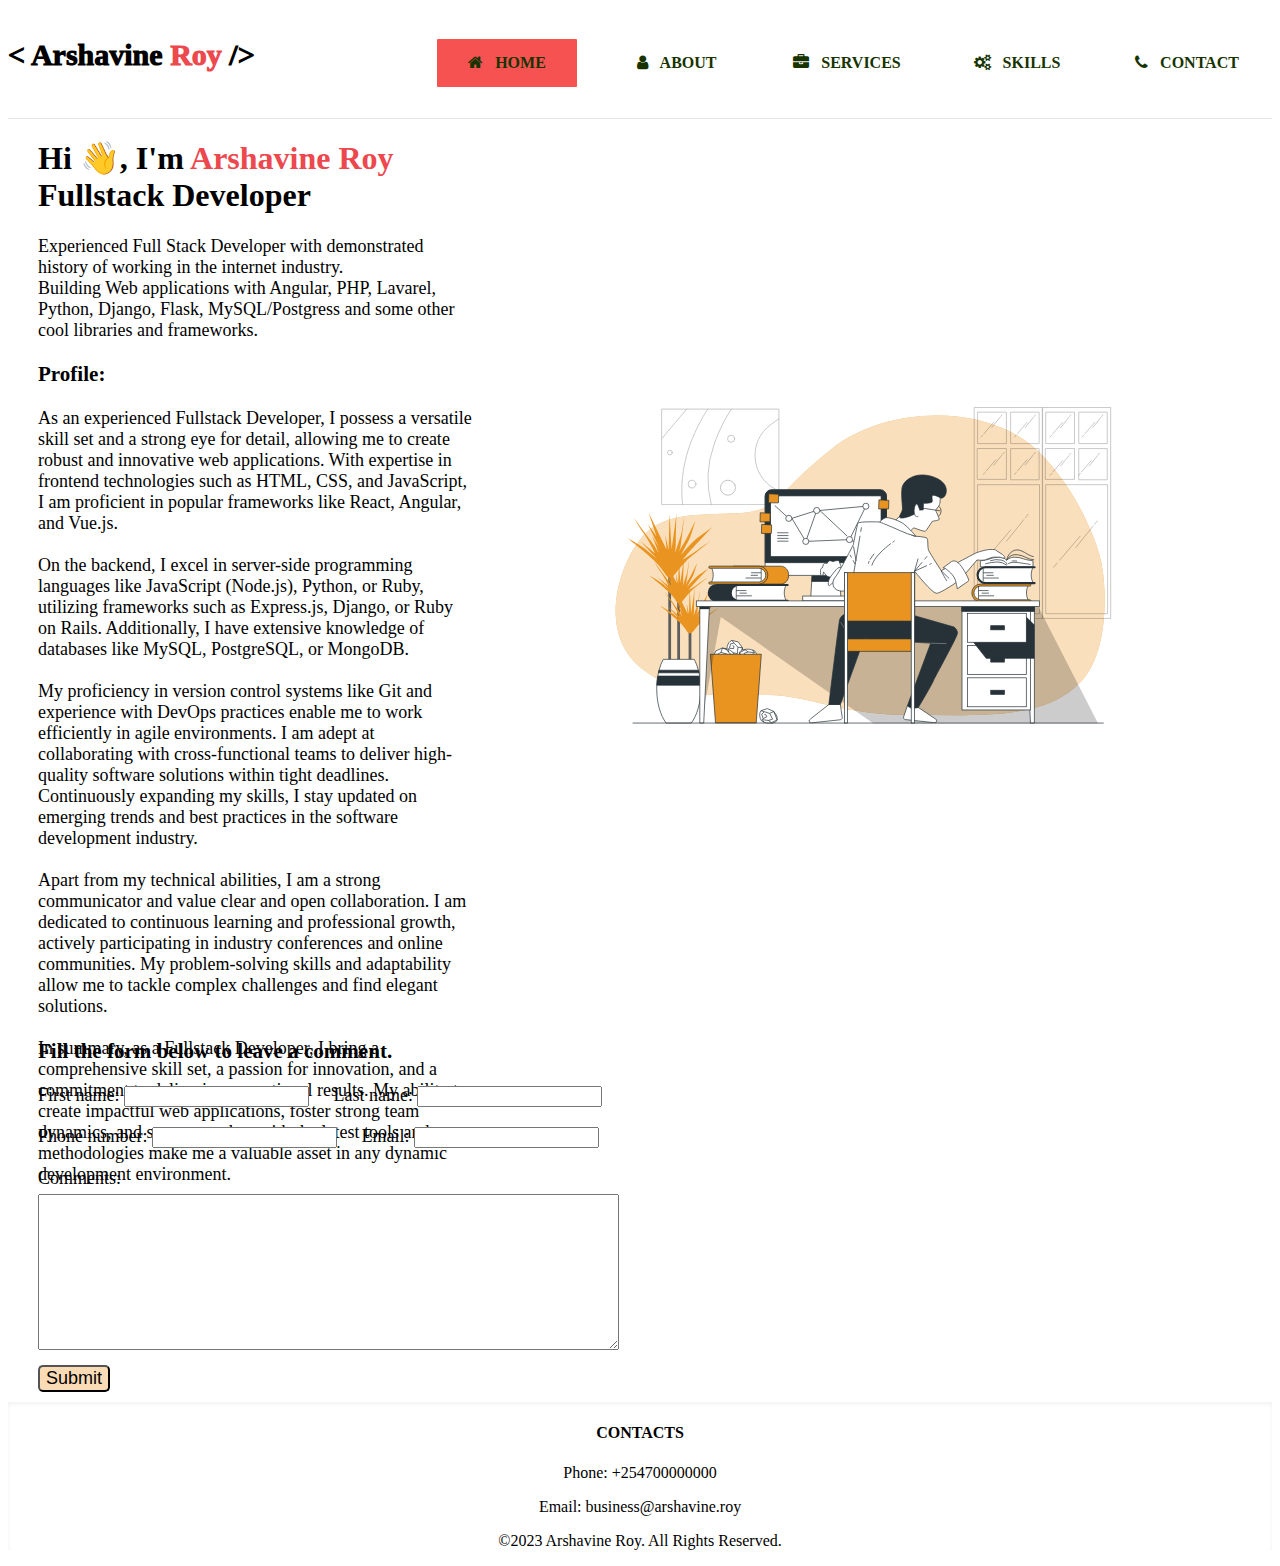
<file: index.html>
<!DOCTYPE html>
<html lang="en">
<head>
    <meta charset="UTF-8">
    <meta http-equiv="X-UA-Compatible" content="IE=edge">
    <meta name="viewport" content="width=device-width, initial-scale=1.0">
    <link rel="stylesheet" href="./css/style.css">
    <title>Arshavine Roy</title>
    <link rel="shortcut icon" href="../resources/favicon/cool-guy.ico" type="image/x-icon">

    <!-- linking fontawesome library is necessary so as to use its icons -->
    <link rel="stylesheet" href="https://cdnjs.cloudflare.com/ajax/libs/font-awesome/4.7.0/css/font-awesome.min.css">

<!-- styling fontawesome social media icons -->
<style>
    .bold-icon {
        border: 3px solid black;
        font-weight: bold;
        border-radius: 15px
    }
</style>

</head>
<body>

    <!-- nav bar class to style the nav bar -->
    <div class="navbar">

        <!-- styling the logo: user clicking it should always return home -->
        <div class="logo">
            <p><a href="">
                < Arshavine <span style="color: #EC484D">Roy</span> />
            </a></p>
        </div>

        <!-- use nav links class to create a dropdown menu -->
        <nav class="navlinks">
            <ul>
                <li class="active">
                    <a href="">
                        <i class="fa fa-home"></i>
                        Home
                    </a>
                </li>
                <li>
                    <a href="">
                        <i class="fa fa-user"></i>
                        About
                    </a>
                    <div class="sub-menu-1">
                        <ul>
                            <li><a href="">Mission</a></li>
                            <li><a href="">Vission</a></li>
                            <li><a href="">Projects</a></li>
                        </ul>
                    </div>
                </li>
                <li>
                    <a href="">
                        <i class="fa fa-briefcase"></i>
                        Services
                    </a>
                    <div class="sub-menu-1">
                        <ul>
                            <li><a href="">Web Apps</a></li>
                            <li><a href="">Mobile Apps</a></li>
                            <li><a href="">Game Development</a></li>
                        </ul>
                    </div>
                </li>
                <li>
                    <!-- linking skills nav link to experience section with resume button at the bottom -->
                    <a href="">
                        <i class="fa fa-cogs"></i>
                        Skills
                    </a>
                    <div class="sub-menu-1">
                        <ul>
                            <li><a href="../resources/resume.txt" target="_blank">View Resume</a></li>
                        </ul>
                    </div>
                </li>
                <li>
                    <!-- linking contact nav link to footer contact section (same page linking) -->
                    <a href="#contact">
                        <i class="fa fa-phone"></i>
                        Contact
                    </a>
                </li>
            </ul> 
        </nav>

    </div>

    <!-- Adding margin to the left so the div's content doesn't start at the margin -->
    <!-- Only added here so that it doesn't cover the footer section -->
    <div class="content">
        <div>

            <!-- using <span> tag to color my name -->
            <h1>
                Hi &#128075;, I'm <span style="color: #EC484D">Arshavine Roy</span><br>
                Fullstack Developer
            </h1>

            <div style="font-size: 18px;">
                <p>
                    Experienced Full Stack Developer with demonstrated history of working in the internet industry. <br> 
                    Building Web applications with Angular, PHP, Lavarel, Python, Django, Flask, MySQL/Postgress and some other cool libraries and frameworks.<br>
                </p>
    
                <!-- Lorem Ipsum -->
                <h3 id="experience">
                    Profile:
                </h3>
    
                <p>
                    As an experienced Fullstack Developer, I possess a versatile skill set and a strong eye for detail, allowing me to create robust and innovative web applications. With expertise in frontend technologies such as HTML, CSS, and JavaScript, I am proficient in popular frameworks like React, Angular, and Vue.js.<br><br>
                    On the backend, I excel in server-side programming languages like JavaScript (Node.js), Python, or Ruby, utilizing frameworks such as Express.js, Django, or Ruby on Rails. Additionally, I have extensive knowledge of databases like MySQL, PostgreSQL, or MongoDB.<br><br>
                    My proficiency in version control systems like Git and experience with DevOps practices enable me to work efficiently in agile environments. I am adept at collaborating with cross-functional teams to deliver high-quality software solutions within tight deadlines. Continuously expanding my skills, I stay updated on emerging trends and best practices in the software development industry.<br><br>
                    Apart from my technical abilities, I am a strong communicator and value clear and open collaboration. I am dedicated to continuous learning and professional growth, actively participating in industry conferences and online communities. My problem-solving skills and adaptability allow me to tackle complex challenges and find elegant solutions.<br><br>
                    In summary, as a Fullstack Developer, I bring a comprehensive skill set, a passion for innovation, and a commitment to delivering exceptional results. My ability to create impactful web applications, foster strong team dynamics, and stay up-to-date with the latest tools and methodologies make me a valuable asset in any dynamic development environment.
                </p>
            </div>

            <!-- adding buttons -->
            <p>
                <button class="buttons"><a href="../resources/resume.txt" target="_blank">View Resume</a></button>
                <button class="buttons"><a href="tel:+254700000000">Contact Me</a></button>
            </p>

            <!-- fontawesome social media icons -->
            <a href="https://github.com/ArshavineRoy" target="_blank">
                <i class="fa fa-github fa-border bold-icon" style="font-size: 40px; margin-right: 10px;"></i>
            </a>
            <a href="https://ke.linkedin.com/school/moringa-school/people" target="_blank">
                <i class="fa fa-linkedin fa-border bold-icon" style="font-size: 40px; font-weight: 30; margin-right: 10px;"></i>
            </a>
            <a href="https://twitter.com/arshavinewaema" target="_blank">
                <i class="fa fa-twitter fa-border bold-icon" style="font-size: 40px; margin-right: 10px;"></i>
            </a>
            <a href="https://www.instagram.com/arshavine.roy" target="_blank">
                <i class="fa fa-instagram fa-border bold-icon" style="font-size: 40px; margin-right: 10px;"></i>
            </a>

        </div>

        <div class="svg">
            <!-- <img src="../images/developer-icon.png" alt="developer image"> -->
            <img src="./resources/images/build.svg" alt="animated svg image of a developer" width="800" height="350" max-width: 100%>
        </div>

    </div>

    <!-- added a contact form at the bottom  -->
    <div class="form" style="margin-left: 30px; margin-bottom: 10px;">
        <form action="/action_page.php" autocomplete="on">
            <h3 style="font-weight: bold;">Fill the form below to leave a comment.</h3>
            <label for="fname">
                First name:
            </label>
            <input type="text" id="fname" name="fname" style="margin-right: 20px;">
            <label for="lname">
                Last name:
            </label>
            <input type="text" id="lname" name="lname"><br>
            <label for="phone">
                Phone number:
            </label>
            <input type="number" name="phone" style="margin-right: 20px; margin-top: 20px;">
            <label for="email">
                Email:
            </label>
            <input type="text" name="email" style="margin-right: 20px; margin-top: 20px; margin-bottom: 20px;"><br>
            <label for="Comment">
                Comments:
            </label><br>
            <textarea name="Comment" id="Comment" cols="70" rows="10"style="margin-top: 5px; margin-bottom: 10px"></textarea><br>
            <input type="submit" value="Submit" class="submit-button">
        </form>
    </div>

    <div class="footer">
        <div class="contact" id="contact">
            <h4>
                CONTACTS
            </h4>

            <!-- adding a tag to phone and email for contact in the footer -->
            <p>Phone: <a href="tel:+254700000000">+254700000000</a></p>
            <p>Email: <a href="mailto:business@arshavine.roy">business@arshavine.roy</a></p>

        </div>

        <!-- "original works of authorship" copyright at the footer -->
        <p>
            &copy;2023 Arshavine Roy. All Rights Reserved.
        </p>
    </div>
    
</body>
</html>
</file>
<file: css/style.css>
@import url("https://fonts.googleapis.com/css2?family=Roboto+Mono&display=swap");

body {
  /* padding: 0;
  margin: 0; */
  font-family: 'Roboto Slab', serif;
  background-color: #fff;
  
}

/* flex to display :horizontally, box shaddow #64 from https://getcssscan.com/css-box-shadow-examples */
.navbar {
  display: flex;
  box-shadow: rgba(17, 17, 26, 0.1) 0px 1px 0px;
  text-align: center;

}

  /* customize fontawesome icons */
.logo{
    font-weight: 950;
    font-size: 30px;
    color: black;
}

/* set nav links same level as logo, uppercase for all text within*/
.navlinks{
    margin-left: auto;
    text-align: center;
    text-transform: uppercase;
}

/* display nav links list horizontal, remove bullet points */
.navlinks ul {
    display: inline-flex;
    list-style: none;
    color: #173300;
  }
  
  /* add space between nav bar links ~ to the right of each */
.navlinks ul li {
    /* padding-right: 100px; */
    width: 110px;
    margin: 15px;
    padding: 15px;
  }
  
  /* set nav links text color and bold */
.navlinks ul li a {
      font-weight: 600;
      
  }
  
/* start of sub-menu styling ~ set home as active, define other nav link behavior on hover */
.active, .navlinks ul li:hover{
    background-color: #f75252;
    border-radius: 1px;

} 


/* add space between navlink icon and text   */
.navlinks .fa{
    margin-right: 8px;
}

/* hide submenu on navbar, should appear on hover or click */
.sub-menu-1{
    display: none;
}

/* hovering over navlink displays submenu for the 'About' navlink ~ designated as .sub-menu-1*/
.navlinks ul li:hover .sub-menu-1{
    display:block;
    position: absolute;
    background-color: #fff;
    margin-top: 15px;
    margin-left: -15px;
}


/* submenu characteristics on hover */
.navlinks ul li:hover .sub-menu-1 ul{
    display: block;
    margin: 10px;
}


/* submenu text styling
.navlinks ul li:hover .sub-menu-1 ul li {
    width: 15px;
    padding: 10px;
    border-bottom: 1px dotted white;
    background-color: transparent;
    border-radius: 0;
    text-align: left;
}

remove dotted line below last submenu
.navlinks ul li:hover .sub-menu-1 ul li:last-child{
    border-bottom: none;
} */

/* color change when hovering over submenu to show hyperlink */
.navlinks ul li:hover .sub-menu-1 ul li a:hover{
    color: white;
}

/* remove all decorations from a tags, targetting undelining of hyperlinks */
a{
    color: inherit;
    text-decoration: none;
}

/* optional: remove icon hyperlink decoration on hover */
a:hover {
    text-decoration: none;
}

/* Centering with CSS Flexbox. 'height: 100vh;' makes the container take up the full height of the viewport. */
.content {
    display: flex;
    margin-left: 30px;
    text-decoration: none;
    /* justify-content: center; */
    /* align-items:normal; */
    height: 100vh;
}

.svg{
    display: inline-flex;
    align-items: center;
}

/* customize buttons */
.buttons {
    font-size: 18px;
    padding:8px 15px;
    margin-right: 12px;
    color: white;
    background-color: #f75252;
    border-radius: 9px;
    border-color: #f75252;
  }

.footer{
    /* margin-left: 0;
    padding: 0; */
    box-shadow: rgba(0, 0, 0, 0.06) 0px 2px 4px 0px inset;
    text-align: center;
    padding-top: 1px;
    /* background-color: #f8fcf6; */
}

/* .contact {
    text-align: left;
} */

/* customizing entire form */
.form{
    font-size: 18px;
}

/* customizing submit button on form */
.submit-button{
    font-size: inherit;
    background-color: #F9DBB5;
    border-radius: 5px;
}
</file>
